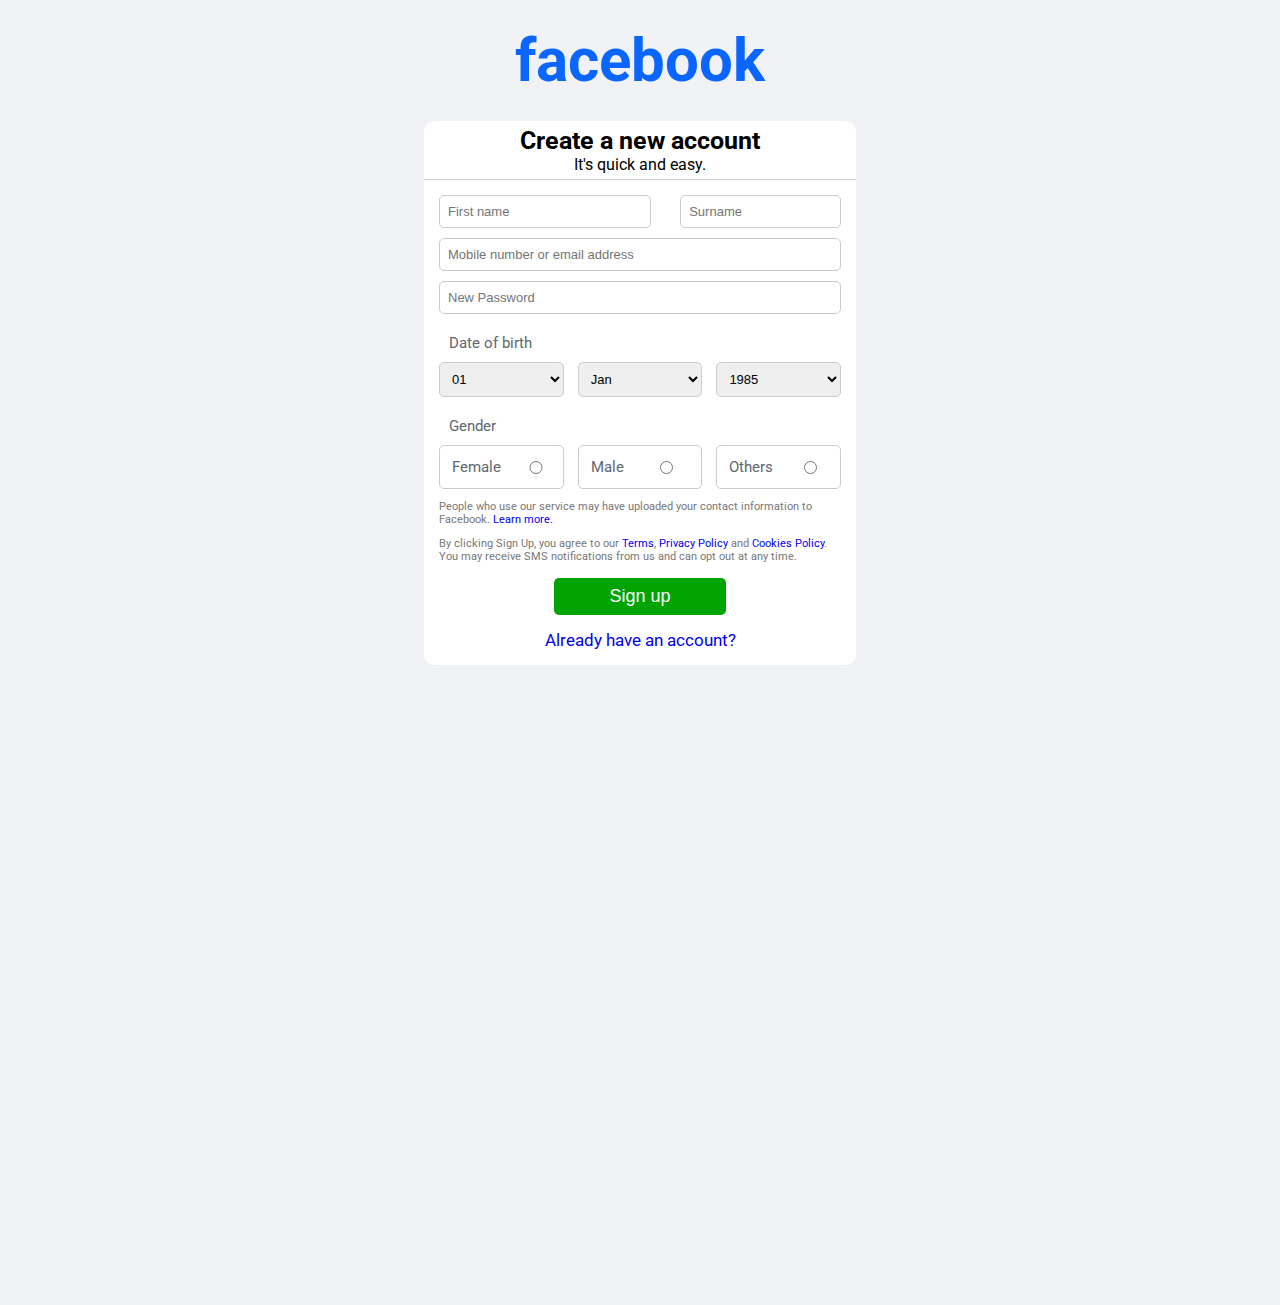
<file: facebook clone/index.html>
<!DOCTYPE html>
<html lang="en">

<head>
    <meta charset="UTF-8">
    <meta name="viewport" content="width=device-width, initial-scale=1.0">
    <title>Facebook Signup</title>
    <link rel="preconnect" href="https://fonts.googleapis.com">
    <link rel="preconnect" href="https://fonts.gstatic.com" crossorigin>
    <link href="https://fonts.googleapis.com/css2?family=Roboto:wght@400;500;700&display=swap" rel="stylesheet">
    <link rel="stylesheet" href="/facebook clone/style.css">
</head>

<body>
    <div class="main">
        <h1 id="logo">facebook</h1>
        <form action="">
            <div class="signup-form">
                <div class="form-heading">
                    <h2>Create a new account</h2>
                    <p>It's quick and easy.</p>
                </div>
                <div class="input-fields">
                    <div halfwidth>
                        <input type=" text" placeholder="First name">
                    </div>
                    <div class="halfwidth">
                        <input type="text" placeholder="Surname">
                    </div>
                    <div class="fullwidth">
                        <input type="number or email" placeholder="Mobile number or email address">
                    </div>
                    <div class="fullwidth">
                        <input type="password" placeholder="New Password">
                    </div>
                    <label for="Date of birth">Date of birth</label>

                    <div class="dobdiv">
                        <div class="quatwidth">
                            <select name="" id="">
                                <option value="">01</option>
                                <option value="">02</option>
                                <option value="">03</option>
                                <option value="">04</option>
                                <option value="">05</option>
                                <option value="">06</option>
                                <option value="">07</option>
                                <option value="">08</option>
                                <option value="">09</option>
                                <option value="">10</option>
                                <option value="">11</option>
                                <option value="">12</option>
                                <option value="">13</option>
                                <option value="">14</option>
                                <option value="">15</option>
                                <option value="">16</option>
                                <option value="">17</option>
                                <option value="">18</option>
                                <option value="">19</option>
                                <option value="">20</option>
                                <option value="">21</option>
                                <option value="">22</option>
                                <option value="">23</option>
                                <option value="">24</option>
                                <option value="">25</option>
                                <option value="">26</option>
                                <option value="">27</option>
                                <option value="">28</option>
                                <option value="">29</option>
                                <option value="">30</option>
                                <option value="">31</option>
                            </select>
                        </div>
                        <div class="quatwidth">
                            <select name="" id="">
                                <option value="">Jan</option>
                                <option value="">Feb</option>
                                <option value="">Mar</option>
                                <option value="">Apr</option>
                                <option value="">May</option>
                                <option value="">Jun</option>
                                <option value="">Jul</option>
                                <option value="">Aug</option>
                                <option value="">Sep</option>
                                <option value="">Oct</option>
                                <option value="">Nov</option>
                                <option value="">Dec</option>
                            </select>
                        </div>
                        <div class="quatwidth">
                            <select name="" id="">
                                <option value="">1985</option>
                                <option value="">1986</option>
                                <option value="">1987</option>
                                <option value="">1988</option>
                                <option value="">1989</option>
                                <option value="">1990</option>
                                <option value="">1991</option>
                                <option value="">1992</option>
                                <option value="">1993</option>
                                <option value="">1994</option>
                                <option value="">1995</option>
                                <option value="">1996</option>
                                <option value="">1997</option>
                                <option value="">1998</option>
                                <option value="">1999</option>
                                <option value="">2000</option>
                                <option value="">2001</option>
                                <option value="">2002</option>
                                <option value="">2003</option>
                                <option value="">2004</option>
                                <option value="">2005</option>
                            </select>
                        </div>
                    </div>
                    <label for="Gender">
                        Gender</label>
                    <div class="dobdiv">
                        <div class="quatwidth">
                            <div class="radiobtn">
                                <label for="Gender" class="radiolabel">Female</label>
                                <input type="radio" class="radioinput" name="GENDER">
                            </div>
                        </div>
                        <div class="quatwidth">
                            <div class="radiobtn">

                                <label for="Gender" class="radiolabel">Male</label>
                                <input type="radio" class="radioinput" name="GENDER">
                            </div>
                        </div>
                        <div class="quatwidth">
                            <div class="radiobtn">
                                <label for="Gender" class="radiolabel">Others</label>
                                <input type="radio" class="radioinput" name="GENDER">
                            </div>
                        </div>
                    </div>
                    <small>People who use our service may have uploaded your contact information to Facebook. <a
                            href="https://www.facebook.com/help/637205020878504">
                            Learn more.</a>
                    </small>
                    <small>
                        By clicking Sign Up, you agree to our <a href="https://www.facebook.com/legal/terms/update">
                            Terms</a>, <a
                            href="https://www.facebook.com/privacy/policy/?entry_point=data_policy_redirect&entry=0">
                            Privacy Policy</a> and <a
                            href="https://www.facebook.com/privacy/policies/cookies/?entry_point=cookie_policy_redirect&entry=0">
                            Cookies Policy</a>. You may receive SMS notifications from us and can opt out at any
                        time.</small>
                    <div class="buttondiv">
                        <button class="signupbtn" target="_blank">Sign up</button>
                    </div>
                    <div class="accdiv">
                        <a
                            href="https://www.facebook.com/login/?privacy_mutation_token=eyJ0eXBlIjowLCJjcmVhdGlvbl90aW1lIjoxNzEyMjQxNTcxLCJjYWxsc2l0ZV9pZCI6MjY5NTQ4NDUzMDcyMDk1MX0%3D" target="_blank">Already
                            have an account?</a>
                    </div>

                </div>
            </div>
        </form>
    </div>
</body>

</html>
</file>
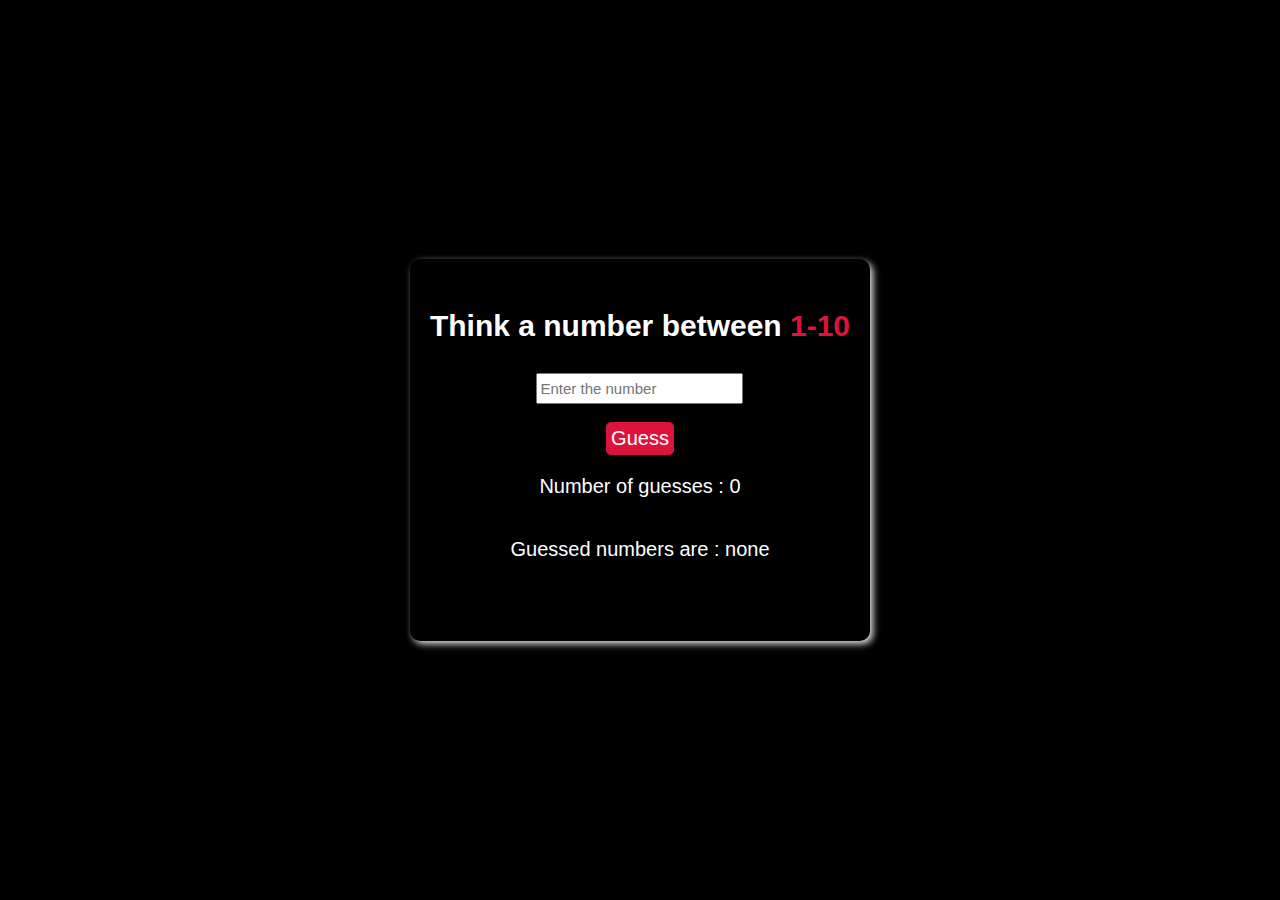
<file: numberguessing/index.html>
<!DOCTYPE html>
<html lang="en">
<head>
    <meta charset="UTF-8">
    <meta name="viewport" content="width=device-width, initial-scale=1.0">
    <title>Mindgame</title>
    <link rel="stylesheet" href="/numberguessing/style.css">
</head>
<body>
    <div class="container">
        <h3>Think a number between <span>1-10</span></h3>
        <input type="text"placeholder="Enter the number" id="guess">
        <br>
        <button onclick="play()">Guess</button>
        <p id="msg1">Number of guesses : 0</p>
        <p id="msg2">Guessed numbers are : none</p>
        <p id="msg3"></p>
    </div>
    <script src="/numberguessing/script.js"></script>
</body>
</html>
</file>
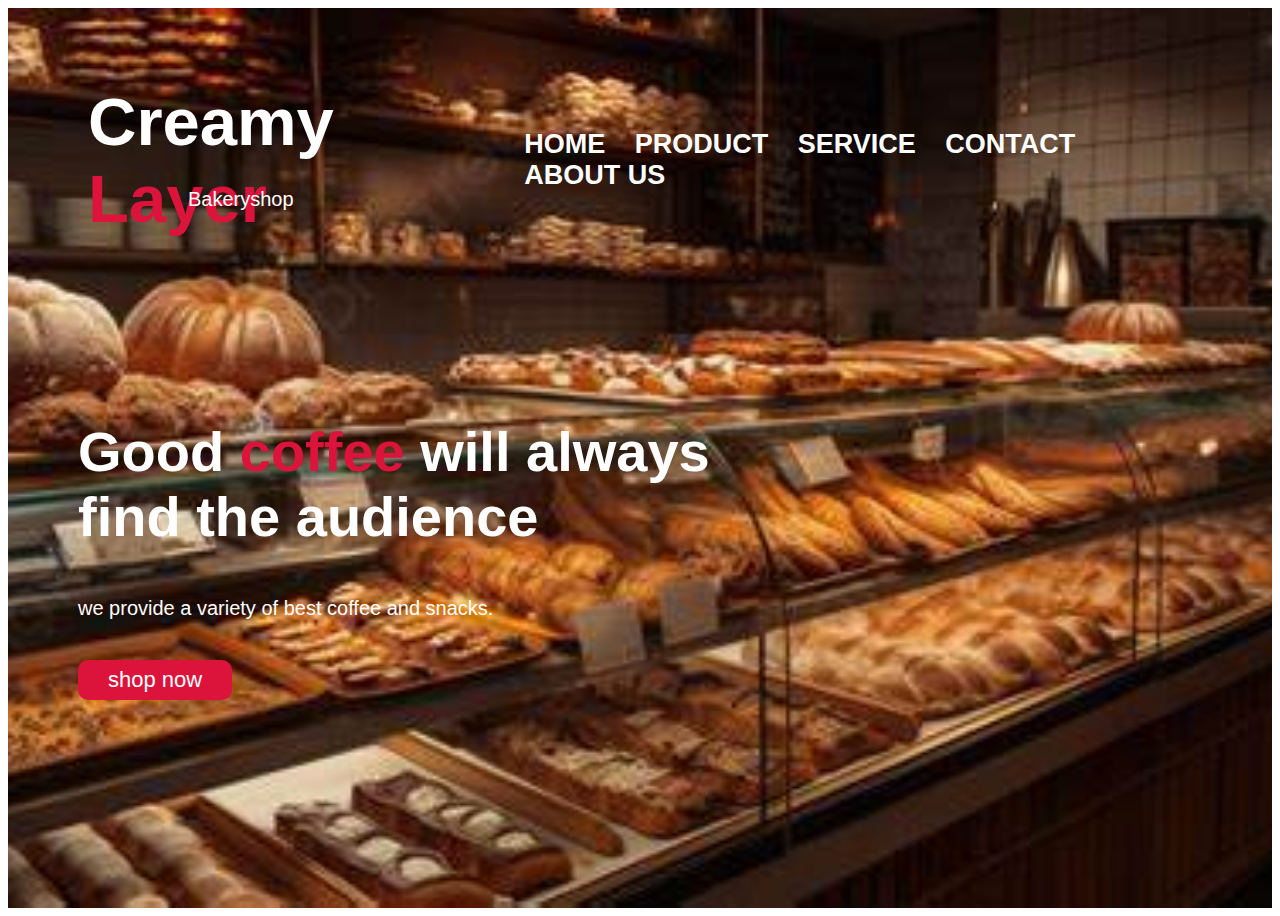
<file: project/index.html>
<!DOCTYPE html>
<html lang="en">
<head>
    <meta charset="UTF-8">
    <link rel="short icon" type="x-icon" href="/project/image/logo.jpg">
    <meta name="viewport" content="width=device-width, initial-scale=1.0">
    <title>Bakeryshop</title>
    <link rel="stylesheet" href="/project/style.css">
</head>
<body>
    <div class="container">
        <div class="navbar">
            <h1 class="title">Creamy<span> Layer</span></h1>
            <p>Bakeryshop</p>
            <ul class="menu">
                <li><a href="#" target="_blank">HOME</a></li>
                <li><a href="#" target="_blank">PRODUCT</a></li>
                <li><a href="#" target="_blank">SERVICE</a></li>
                <li><a href="#" target="_blank">CONTACT</a></li>
                <li><a href="#" target="_blank">ABOUT US</a></li>
            </ul>
        </div>
        <div class="home">
            <h1 class="title-1">Good <span>coffee</span> will always <br>find the audience</h1>
            <p>we provide a variety of best coffee and snacks.</p>
            <button type="button">shop now</button>
        </div>
    </div>
</body>
</html>
</file>
<file: facebook clone/style.css>
h2{
    font-size: 25px;
}
body,h1,h2,p{
    margin: 0px;
    font-family: "Roboto", sans-serif;

}
.main{ 
    background-color: #f0f2f5;
    display: flex;
    justify-content: center;
    flex-direction: column;
    align-items: center;
    padding-bottom: 50%;
}
#logo{
    font-size: 60px;
    color: #0b66ff;
    padding: 25px 0px;
}
.signup-form{
    background-color: #fff;
    width: 432px; height: 502.94;
    border-radius: 10px;
}
.form-heading{
    text-align: center;
    padding: 5px;
    border-bottom: 1px solid #ccc;
}
.h2{
    padding-bottom: 5px;
}
.input-fields{
    padding: 15px;
    display: flex;
    justify-content: space-between;
    flex-wrap: wrap;
}
input,select{
    padding: 8px;
    font-size: 13px;
    border: 1px solid #ccc;
    border-radius: 5px;
    width: 100%;
    margin-bottom: 10px;
}
.halfwidth{
    width: 40%;
    display: flex;
}
.fullwidth{
    width: 100%;
    display: flex;
}
label{
    font-size: 15px;
    color: #606770;
    padding: 10px;
}
.dobdiv{
    display: flex;
    width: 100%;
    justify-content: space-between;
    align-items: center;
}
.quatwidth{
    width: 31%;
    display: flex;
}
.radiobtn{
    border: 1px solid #ccc;
    border-radius: 5px;
    width: 100%;
    padding: 2px;
    display: flex;
    align-items: center;
    justify-content: space-between;
}
.radiolabel{
    padding-bottom: 10px;
}
.radioinput{
    margin: 0px;
    width: inherit;
}
small{
    padding-top: 11px;
    font-size: 11px;
    color: #777;
}
a{
    text-decoration: none;
}
.buttondiv{
    padding: 15px;
    display: flex;
    justify-content: center;
    width: 100%;
}
.signupbtn{
    border: 0px;
    border-radius: 5px;
    background-color: #00a400;
    color: #fff;
    font-size: 18px;
    padding: 8px 55px;
    font-weight: 500;
}
.accdiv{
    font-size: 17px;
    display: flex;
    justify-content: center;
    width: 100%;
}
</file>
<file: numberguessing/style.css>
body{
    margin: 0;
    display: flex;
    justify-content: center;
    height: 100vh;
    align-items: center;
    background-color: black;
    color: #fff;
    font-family: Arial, Helvetica, sans-serif;
}
.container{
    display: flex;
    align-items: center;
    flex-direction: column;
    box-shadow: 3px 3px 7px rgba(250, 247, 247, 0.904);
    padding: 20px;
    border: none;
    border-radius: 10px;
}
h3{
    font-size: 30px;
}
span{
    color: crimson;
}
input{
    height: 25px;
    font-size: 15px;
}
button{
    font-size: 20px;
    background-color: crimson;
    color: #fff;
    cursor: pointer;
    transition: 4s ease-in;
    border: none;
    border-radius: 5px;
    padding: 5px;
}
p{
    font-size: 20px;
}
</file>
<file: project/style.css>
*{
    margin: opx;
    padding: 0px;
    box-sizing: border-box;
}
.container{
    height: 100vh;
    width: 100%;
    background: url(image/background.jpeg);
    background-size: cover;
    background-position: center;
    font-family: Arial, Helvetica, sans-serif;
}
.navbar{
    display: flex;
    align-items: center;
    justify-content: space-between;
    padding: 30px 80px;
    cursor: pointer;
}
.navbar .title{
    color: #fff;
    font-size: 67px;
    font-weight: 600;
}
span{
    color: crimson;
}
.navbar p{
    position: absolute;
    margin-top: 100px;
    margin-left: 100px;
    color: #fff;
    font-size: 20px;
    font-weight: 500;
}
.menu li{
    list-style: none;
    display: inline-block;
}
.menu li a{
    text-decoration: none;
    color: #fff;
    font-weight: 600;
    font-size: 27px;
    margin-left: 25px;
    transform: .4s ease;
}
.menu li a:hover{
    color: crimson;
    padding: 5px 10px;
    border: 2px solid #fff;
}
.home{
    height: 400px;
    padding: 70px;
}
.title-1{
    font-size: 56px;
    color: #fff;
    font-weight: 600;
}
.home p{
    color: #fff;
    font-size: 20px;
    padding-top: 10px;
}
.home button{
    height: 40px;
    color: #fff;
    background: crimson;
    font-size: 22px;
    padding: 5px 30px;
    margin-top: 20px;
    border: none;
    border-radius: 10px;
    transform: .4s ease;
    cursor: pointer;
}
.home button :hover{
    background: none;
    border: 2px solid crimson;
}
</file>
